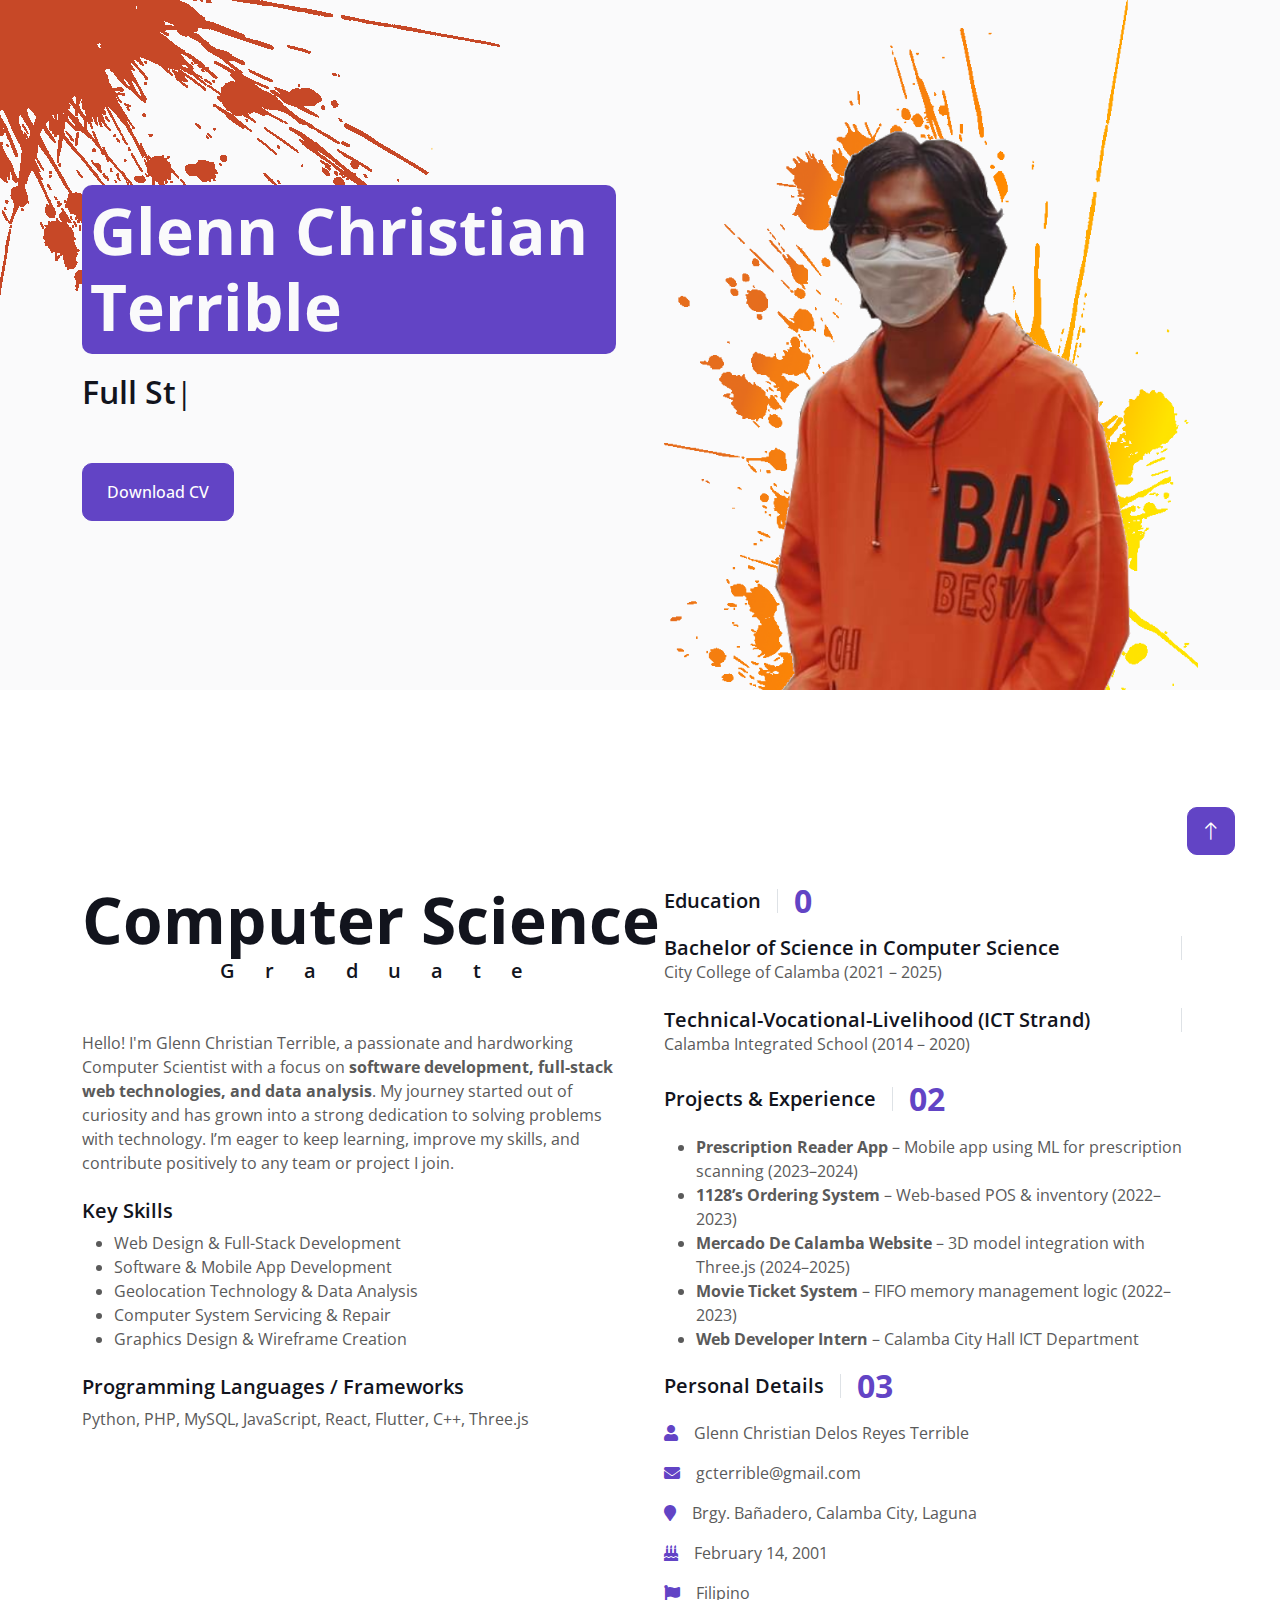
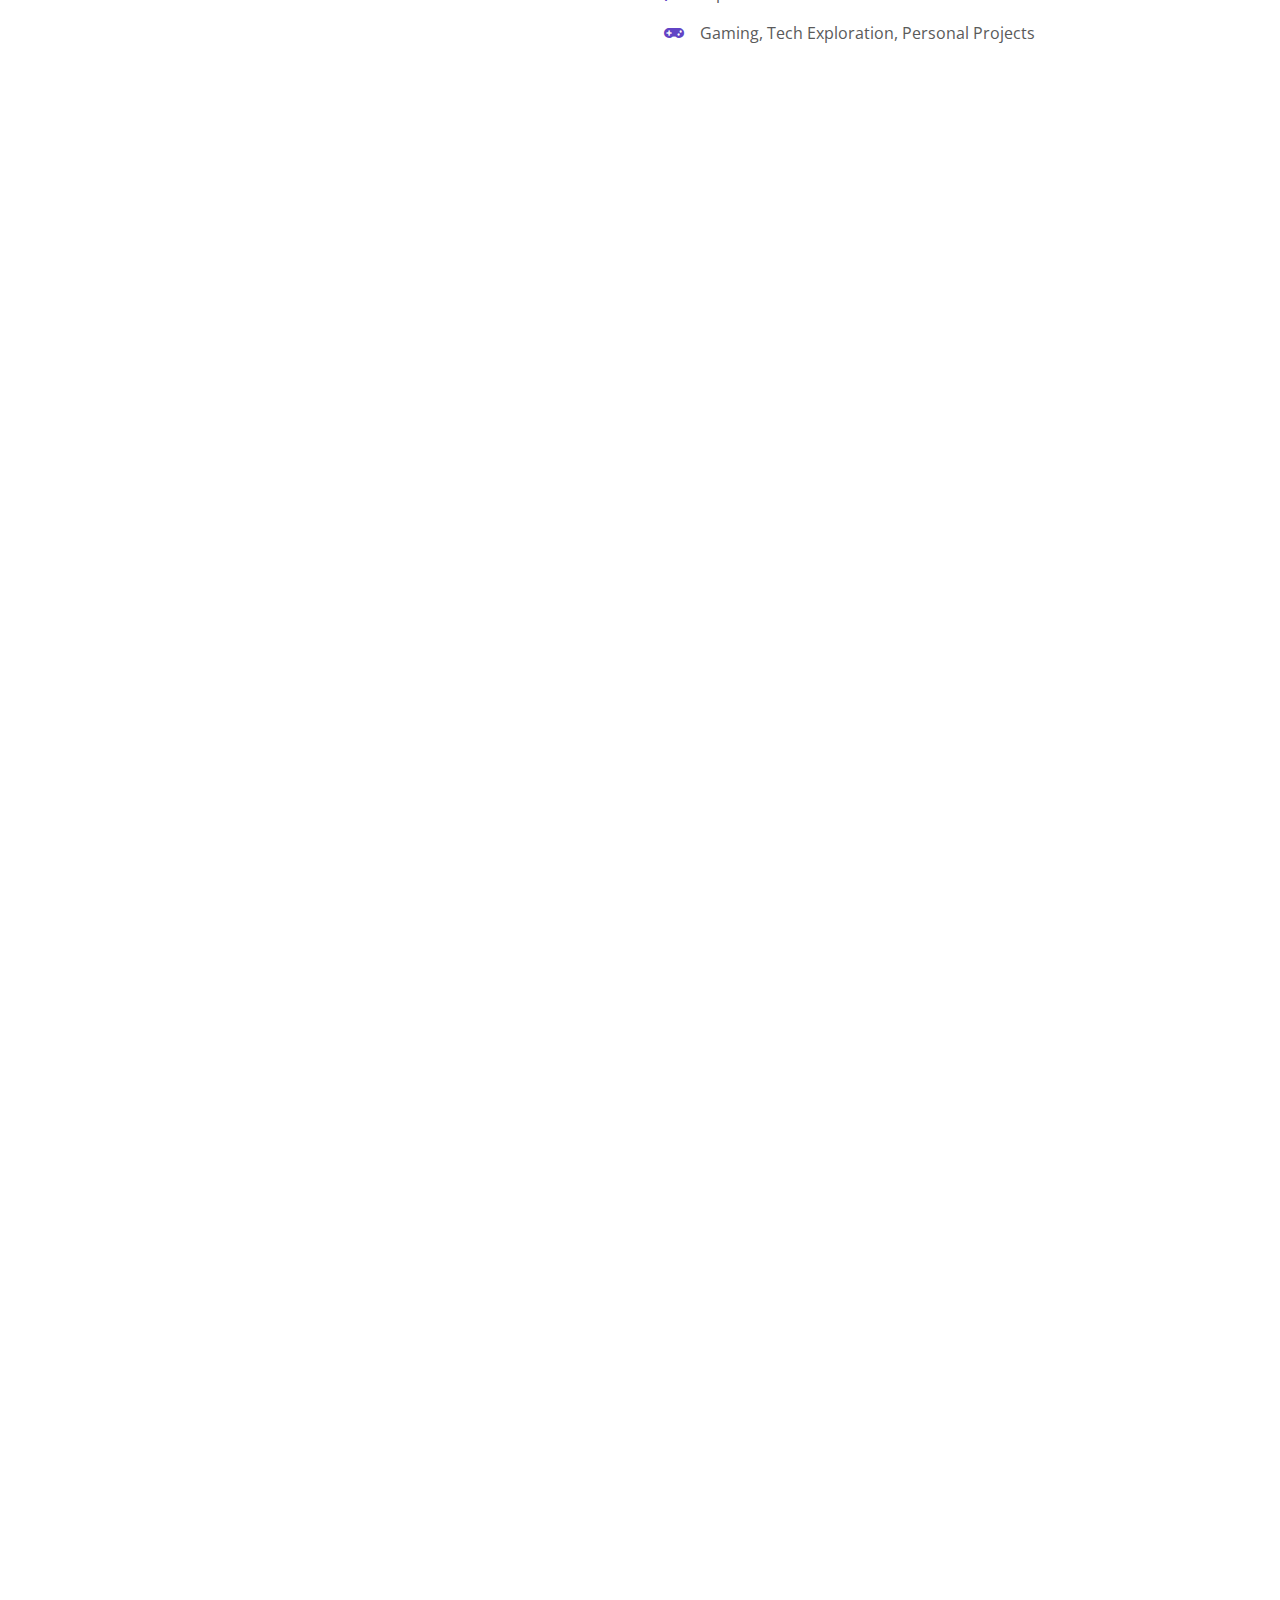
<file: index.html>
<!DOCTYPE html>
<html lang="en">

<head>
    <meta charset="utf-8">
    <title>My Portfolio</title>
    <meta content="width=device-width, initial-scale=1.0" name="viewport">
    <meta content="" name="keywords">
    <meta content="" name="description">

    <!-- Favicon -->
    <link href="img/favicon.ico" rel="icon">

    <!-- Google Web Fonts -->
    <link rel="preconnect" href="https://fonts.googleapis.com">
    <link rel="preconnect" href="https://fonts.gstatic.com" crossorigin>
    <link href="https://fonts.googleapis.com/css2?family=Open+Sans:wght@400;500;600;700;800&display=swap" rel="stylesheet"> 

    <!-- Icon Font Stylesheet -->
    <link href="https://cdnjs.cloudflare.com/ajax/libs/font-awesome/5.10.0/css/all.min.css" rel="stylesheet">
    <link href="https://cdn.jsdelivr.net/npm/bootstrap-icons@1.4.1/font/bootstrap-icons.css" rel="stylesheet">

    <!-- Libraries Stylesheet -->
    <link href="lib/animate/animate.min.css" rel="stylesheet">
    <link href="lib/lightbox/css/lightbox.min.css" rel="stylesheet">
    <link href="lib/owlcarousel/assets/owl.carousel.min.css" rel="stylesheet">

    <!-- Customized Bootstrap Stylesheet -->
    <link href="css/bootstrap.min.css" rel="stylesheet">

    <!-- Template Stylesheet -->
    <link href="css/style.css" rel="stylesheet">
    <style>
/* Additional Designs for Portfolio Section */
.portfolio-container {
    scrollbar-width: thin;
    scrollbar-color: #0d6efd #f1f1f1;
    border-radius: 12px;
    box-shadow: 0 4px 24px rgba(0,0,0,0.08);
    background: linear-gradient(135deg, #f8fafc 60%, #e3e8ee 100%);

    max-height: 900px;      /* Show more content */
    min-height: 600px;
    overflow-y: auto;
    overflow-x: hidden;
    z-index: 2;             /* Adjust z-index for stacking context */
    position: relative;     /* Needed for z-index to work */
}
.portfolio-container::-webkit-scrollbar {
    width: 12px;
    z-index: 3;             /* Ensure scrollbar is above background */
}
.portfolio-img {
    transition: transform 0.3s, box-shadow 0.3s;
    box-shadow: 0 2px 12px rgba(0,0,0,0.07);
    background: #fff;
    z-index: 2;
    position: relative;
}
.portfolio-img:hover {
    transform: scale(1.08); /* Less aggressive zoom for better layout */
    box-shadow: 0 6px 24px rgba(13,110,253,0.12);
    z-index: 3;             /* Bring hovered image above others */
}
.portfolio-btn .btn {
    transition: background 0.2s, color 0.2s, box-shadow 0.2s;
}
.portfolio-btn .btn:hover {
    background: #0d6efd;
    color: #fff;
    box-shadow: 0 2px 8px rgba(13,110,253,0.15);
}
.portfolio-item {
    margin-bottom: 16px;
}
</style>
</head>

<body data-bs-spy="scroll" data-bs-target=".navbar" data-bs-offset="51">
    <!-- Spinner Start -->
    <div id="spinner" class="show bg-white position-fixed translate-middle w-100 vh-100 top-50 start-50 d-flex align-items-center justify-content-center">
        <div class="spinner-border text-primary" style="width: 3rem; height: 3rem;" role="status">
            <span class="sr-only">Loading...</span>
        </div>
    </div>
    <!-- Spinner End -->


    <!-- Navbar Start -->
    <nav class="navbar navbar-expand-lg bg-white navbar-light fixed-top shadow py-lg-0 px-4 px-lg-5 wow fadeIn" data-wow-delay="0.1s">
        <a href="index.html" class="navbar-brand d-block d-lg-none">
            <h1 class="text-primary fw-bold m-0">Terrible</h1>
        </a>
        <button type="button" class="navbar-toggler" data-bs-toggle="collapse" data-bs-target="#navbarCollapse">
            <span class="navbar-toggler-icon"></span>
        </button>
        <div class="collapse navbar-collapse justify-content-between py-4 py-lg-0" id="navbarCollapse">
            <div class="navbar-nav ms-auto py-0">
                <a href="#home" class="nav-item nav-link active">Home</a>
                <a href="#about" class="nav-item nav-link">About Me</a>
            </div>
            <a href="index.html" class="navbar-brand bg-dark py-3 px-4 mx-3 d-none d-lg-block">
                <h1 class="text-light fw-bold m-0">Terrible</h1>
            </a>
            <div class="navbar-nav me-auto py-0">
                <a href="#project" class="nav-item nav-link">Portfolio</a>
                <a href="#contact" class="nav-item nav-link">Contact</a>
            </div>
        </div>
    </nav>
    <!-- Navbar End -->


    <!-- Header Start -->
    <div class="container-fluid bg-light my-6 mt-0" id="home">
        <div class="container">
            <div class="row g-5 align-items-center">
                <div class="col-lg-6 py-6 pb-0 pt-lg-0">
                    <h3 class="text-dark mb-3"></h3>
                    <h1 class="display-3 text-light rounded p-2 bg-primary mb-3">Glenn Christian Terrible</h1>
                    <h2 class="typed-text-output d-inline"></h2>
                    <div class="typed-text d-none"> Full Stack Developer, Apps Developer , Computer System Services</div>
                    <div class="d-flex align-items-center pt-5">
                        <a href="files/CV.pdf" class="btn btn-primary py-3 px-4 me-5">Download CV</a>
                    </div>
                </div>
                <div class="col-lg-6">
                    <img class="img-fluid" src="img/profile.png" alt="">
                </div>
            </div>
        </div>
    </div>
    <!-- Header End -->

<!-- About Start -->
<div class="container-xxl py-6" id="about">
    <div class="container">
        <div class="row g-5">
            <div class="col-lg-6 wow fadeInUp" data-wow-delay="0.1s">
                <div class="d-flex align-items-center mb-5">
                    <div class="years flex-shrink-0 text-center me-4">
                        <h1 class="display-3 mb-0">Computer Science</h1>
                        <h5 class="mb-0">Graduate</h5>
                    </div>
                    <h3 class="lh-base display-3 mb-0"></h3>
                </div>
                <p class="mb-4">
                    Hello! I'm Glenn Christian Terrible, a passionate and hardworking Computer Scientist 
                    with a focus on <b>software development, full-stack web technologies, and data analysis</b>. 
                    My journey started out of curiosity and has grown into a strong dedication to solving 
                    problems with technology. I’m eager to keep learning, improve my skills, and contribute 
                    positively to any team or project I join.
                </p>
                <h5 class="mt-4">Key Skills</h5>
                <ul>
                    <li>Web Design & Full-Stack Development</li>
                    <li>Software & Mobile App Development</li>
                    <li>Geolocation Technology & Data Analysis</li>
                    <li>Computer System Servicing & Repair</li>
                    <li>Graphics Design & Wireframe Creation</li>
                </ul>
                <h5 class="mt-4">Programming Languages / Frameworks</h5>
                <p>Python, PHP, MySQL, JavaScript, React, Flutter, C++, Three.js</p>
            </div>

            <div class="col-lg-6 wow fadeInUp" data-wow-delay="0.5s">
                <div class="d-flex align-items-center mb-3">
                    <h5 class="border-end pe-3 me-3 mb-0">Education</h5>
                    <h2 class="text-primary fw-bold mb-0" data-toggle="counter-up">01</h2>
                </div>
                <h5 class="border-end pe-3 me-3 mb-0">Bachelor of Science in Computer Science</h5>
                <p class="mb-4">City College of Calamba (2021 – 2025)</p>
                <h5 class="border-end pe-3 me-3 mb-0">Technical-Vocational-Livelihood (ICT Strand)</h5>
                <p class="mb-4">Calamba Integrated School (2014 – 2020)</p>

                <div class="d-flex align-items-center mb-3">
                    <h5 class="border-end pe-3 me-3 mb-0">Projects & Experience</h5>
                    <h2 class="text-primary fw-bold mb-0" data-toggle="counter-up">02</h2>
                </div>
                <ul>
                    <li><b>Prescription Reader App</b> – Mobile app using ML for prescription scanning (2023–2024)</li>
                    <li><b>1128’s Ordering System</b> – Web-based POS & inventory (2022–2023)</li>
                    <li><b>Mercado De Calamba Website</b> – 3D model integration with Three.js (2024–2025)</li>
                    <li><b>Movie Ticket System</b> – FIFO memory management logic (2022–2023)</li>
                    <li><b>Web Developer Intern</b> – Calamba City Hall ICT Department</li>
                </ul>

                <div class="d-flex align-items-center mb-3">
                    <h5 class="border-end pe-3 me-3 mb-0">Personal Details</h5>
                    <h2 class="text-primary fw-bold mb-0" data-toggle="counter-up">03</h2>
                </div>
                <p class="mb-3"><i class="fa fa-user text-primary me-3"></i>Glenn Christian Delos Reyes Terrible</p>
                <p class="mb-3"><i class="fa fa-envelope text-primary me-3"></i>gcterrible@gmail.com</p>
                <p class="mb-3"><i class="fa fa-map-marker text-primary me-3"></i>Brgy. Bañadero, Calamba City, Laguna</p>
                <p class="mb-3"><i class="fa fa-birthday-cake text-primary me-3"></i>February 14, 2001</p>
                <p class="mb-3"><i class="fa fa-flag text-primary me-3"></i>Filipino</p>
                <p class="mb-3"><i class="fa fa-gamepad text-primary me-3"></i>Gaming, Tech Exploration, Personal Projects</p>
            </div>
        </div>
    </div>
</div>
<!-- About End -->



    


    <!-- Portfolio Start -->
    <div class="container-xxl py-6 pt-5" id="project">
        <div class="container">
            <div class="row g-5 mb-5 align-items-center wow fadeInUp" data-wow-delay="0.1s">
                <div class="col-lg-6">
                    <h1 class="display-5 mb-0">My Projects</h1>
                </div>
                <div class="col-lg-6 text-lg-end">
                    <ul class="list-inline mx-n3 mb-0" id="portfolio-flters">
                        <li class="mx-3 active" data-filter="*">All Projects</li>
                        <li class="mx-3" data-filter=".first">Website</li>
                        <li class="mx-3" data-filter=".second">Graphic Design</li>
                        <li class="mx-3" data-filter=".third">Mobile Application</li>
                    </ul>
                </div>
            </div>
            <!-- Make portfolio items scrollable -->
            <div class="row g-4 portfolio-container wow fadeInUp"
                 data-wow-delay="0.1s"
                 style="max-height: 600px; overflow-y: auto;">
                <div class="col-lg-4 col-md-6 portfolio-item first">
                    <div class="portfolio-img rounded overflow-hidden">
                        <img class="img-fluid" src="img/Ordering System.jpg" alt="">
                        <div class="portfolio-btn">
                            <a class="btn btn-lg-square btn-outline-secondary border-2 mx-1" href="img/Ordering System.jpg" data-lightbox="portfolio"><i class="fa fa-eye"></i></a>
                            <a class="btn btn-lg-square btn-outline-secondary border-2 mx-1" href=""><i class="fa fa-link"></i></a>
                        </div>
                    </div>
                </div>
                <div class="col-lg-4 col-md-6 portfolio-item first">
                    <div class="portfolio-img rounded overflow-hidden">
                        <img class="img-fluid" src="img/Website_mercado.jpg" alt="">
                        <div class="portfolio-btn">
                            <a class="btn btn-lg-square btn-outline-secondary border-2 mx-1" href="img/Website_mercado.jpg" data-lightbox="portfolio"><i class="fa fa-eye"></i></a>
                            <!-- Lightbox for Additional Pictures (Carousel) -->
                            <a class="btn btn-lg-square btn-outline-secondary border-2 mx-1"
                               href="img/Website_mercado_2.jpg"
                               data-lightbox="portfolio"
                               data-title="Mobile App Screenshot 1">
                                <i class="fa fa-image"></i>
                            </a>
                            <a class="btn btn-lg-square btn-outline-secondary border-2 mx-1" href=""><i class="fa fa-link"></i></a>
                        </div>
                    </div>
                </div>
                <!-- Video Project Item Start -->
                <div class="col-lg-4 col-md-6 portfolio-item third">
                    <div class="portfolio-img rounded overflow-hidden" style="background:#000;">
                        <div style="position:relative; width:100%; padding-bottom:56.25%;">
                            <iframe src="https://www.youtube.com/embed/AsyAwsDdVUg"
                                    title="Project Video"
                                    allowfullscreen
                                    style="position:absolute;top:0;left:0;width:100%;height:120%;border:0;">
                            </iframe>
                        </div>
                        <div class="portfolio-btn">
                            <!-- Lightbox for Video -->
                            <a class="btn btn-lg-square btn-outline-secondary border-2 mx-1"
                               href="https://www.youtube.com/embed/AsyAwsDdVUg?autoplay=1"
                               data-lightbox="portfolio"
                               data-title="Mobile App Demo">
                                <i class="fa fa-play"></i>
                            </a>
                            <!-- Direct link to YouTube -->
                            <a class="btn btn-lg-square btn-outline-secondary border-2 mx-1"
                               href="https://www.youtube.com/watch?v=AsyAwsDdVUg"
                               target="_blank">
                                <i class="fa fa-eye"></i>
                            </a>
                        </div>
                    </div>
                </div>
                <!-- Video Project Item End -->
                <div class="col-lg-4 col-md-6 portfolio-item second">
                    <div class="portfolio-img rounded overflow-hidden">
                        <img class="img-fluid" src="img/bag_mockup (1).jpg" alt="">
                        <div class="portfolio-btn">
                            <a class="btn btn-lg-square btn-outline-secondary border-2 mx-1" href="img/bag_mockup (1).jpg" data-lightbox="portfolio"><i class="fa fa-eye"></i></a>
                        </div>
                    </div>
                </div>
                <div class="col-lg-4 col-md-6 portfolio-item second">
                    <div class="portfolio-img rounded overflow-hidden">
                        <img class="img-fluid" src="img/bag_mockup (1).png" alt="">
                        <div class="portfolio-btn">
                            <a class="btn btn-lg-square btn-outline-secondary border-2 mx-1" href="img/bag_mockup (1).png" data-lightbox="portfolio"><i class="fa fa-eye"></i></a>
                        </div>
                    </div>
                </div>
                <div class="col-lg-4 col-md-6 portfolio-item second">
                    <div class="portfolio-img rounded overflow-hidden">
                        <img class="img-fluid" src="img/tshirt_mockup.jpg" alt="">
                        <div class="portfolio-btn">
                            <a class="btn btn-lg-square btn-outline-secondary border-2 mx-1" href="img/tshirt_mockup.jpg" data-lightbox="portfolio"><i class="fa fa-eye"></i></a>
                        </div>
                    </div>
                </div>
                <div class="col-lg-4 col-md-6 portfolio-item second">
                    <div class="portfolio-img rounded overflow-hidden">
                        <img class="img-fluid" src="img/project-2.jpg" alt="">
                        <div class="portfolio-btn">
                            <a class="btn btn-lg-square btn-outline-secondary border-2 mx-1" href="img/project-2.jpg" data-lightbox="portfolio"><i class="fa fa-eye"></i></a>
                        </div>
                    </div>
                </div>
                
                <div class="col-lg-4 col-md-6 portfolio-item second">
                    <div class="portfolio-img rounded overflow-hidden">
                        <img class="img-fluid" src="img/project-3.jpg" alt="">
                        <div class="portfolio-btn">
                            <a class="btn btn-lg-square btn-outline-secondary border-2 mx-1" href="img/project-3.jpg" data-lightbox="portfolio"><i class="fa fa-eye"></i></a>
                        </div>
                    </div>
                </div>
   
                <div class="col-lg-4 col-md-6 portfolio-item second">
                    <div class="portfolio-img rounded overflow-hidden">
                        <img class="img-fluid" src="img/Pins_Dan.png" alt="" style="filter: brightness(1.25);">
                        <div class="portfolio-btn">
                            <a class="btn btn-lg-square btn-outline-secondary border-2 mx-1" href="img/Pins_Dan.png" data-lightbox="portfolio"><i class="fa fa-eye"></i></a>
                        </div>
                    </div>
                </div>
   
                <div class="col-lg-4 col-md-6 portfolio-item second">
                    <div class="portfolio-img rounded overflow-hidden">
                        <img class="img-fluid" src="img/Pins_Glenn.png" alt="" style="filter: brightness(1.25);">
                        <div class="portfolio-btn">
                            <a class="btn btn-lg-square btn-outline-secondary border-2 mx-1" href="img/Pins_Glenn.png" data-lightbox="portfolio"><i class="fa fa-eye"></i></a>
                        </div>
                    </div>
                </div>
   
                <div class="col-lg-4 col-md-6 portfolio-item second">
                    <div class="portfolio-img rounded overflow-hidden">
                        <img class="img-fluid" src="img/Pins_Jericho.png" alt="" style="filter: brightness(1.25);">
                        <div class="portfolio-btn">
                            <a class="btn btn-lg-square btn-outline-secondary border-2 mx-1" href="img/Pins_Jericho.png" data-lightbox="portfolio"><i class="fa fa-eye"></i></a>
                        </div>
                    </div>
                </div>
   
                <div class="col-lg-4 col-md-6 portfolio-item second">
                    <div class="portfolio-img rounded overflow-hidden">
                        <img class="img-fluid" src="img/Pins_Jermie.png" alt="" style="filter: brightness(1.25);">
                        <div class="portfolio-btn">
                            <a class="btn btn-lg-square btn-outline-secondary border-2 mx-1" href="img/Pins_Jermie.png" data-lightbox="portfolio"><i class="fa fa-eye"></i></a>
                        </div>
                    </div>
                </div>
   
                <div class="col-lg-4 col-md-6 portfolio-item second">
                    <div class="portfolio-img rounded overflow-hidden">
                        <img class="img-fluid" src="img/Pins_Nichole.png" alt="" style="filter: brightness(1.25);">
                        <div class="portfolio-btn">
                            <a class="btn btn-lg-square btn-outline-secondary border-2 mx-1" href="img/Pins_Nichole.png" data-lightbox="portfolio"><i class="fa fa-eye"></i></a>
                        </div>
                    </div>
                </div>
   
                <div class="col-lg-4 col-md-6 portfolio-item second">
                    <div class="portfolio-img rounded overflow-hidden">
                        <img class="img-fluid" src="img/Pins_Pam_Hat.png" alt="" style="filter: brightness(1.25);">
                        <div class="portfolio-btn">
                            <a class="btn btn-lg-square btn-outline-secondary border-2 mx-1" href="img/Pins_Pam_Hat.png" data-lightbox="portfolio"><i class="fa fa-eye"></i></a>
                        </div>
                    </div>
                </div>

                <div class="col-lg-4 col-md-6 portfolio-item second">
                    <div class="portfolio-img rounded overflow-hidden">
                        <img class="img-fluid" src="img/project-6.jpg" alt="">
                        <div class="portfolio-btn">
                            <a class="btn btn-lg-square btn-outline-secondary border-2 mx-1" href="img/project-6.jpg" data-lightbox="portfolio"><i class="fa fa-eye"></i></a>
                        </div>
                    </div>
                </div>

                
            </div>
            
        </div>
    </div>
    <!-- Portfolio End -->


    <!-- Contact Start -->
    <div class="container-xxl pb-5" id="contact">
        <div class="container py-5">
            <div class="row g-5 mb-5 wow fadeInUp" data-wow-delay="0.1s">
                <div class="col-lg-6">
                    <h1 class="display-5 mb-0">Let's Work Together</h1>
                </div>
                <div class="col-lg-6 text-lg-end">
                    <a class="btn btn-primary py-3 px-5" href="https://www.facebook.com/Terry.Kulit/" target="_blank">Say Hello</a>
                </div>
            </div>
            <div class="row g-5">
                <div class="col-lg-5 col-md-6 wow fadeInUp" data-wow-delay="0.1s">
                    <p class="mb-2">Address:</p>
                    <h3 class="fw-bold">Calamba City, Laguna</h3>
                    <hr class="w-100">
                    <p class="mb-2">Call me:</p>
                    <h3 class="fw-bold">+6391 0553 0865</h3>
                    <hr class="w-100">
                    <p class="mb-2">Mail me:</p>
                    <h3 class="fw-bold">gcterrible@gmail.com</h3>
                    <hr class="w-100">
                    <p class="mb-2">Follow me:</p>
                    <div class="d-flex pt-2">
                        <a class="btn btn-square btn-outline-dark me-2" target="_blank" href="https://x.com/TerribleGl35190"><i class="fab fa-twitter"></i></a>
                        <a class="btn btn-square btn-outline-primary me-2" target="_blank" href="https://www.facebook.com/Terry.Kulit/"><i class="fab fa-facebook-f"></i></a>
                        <a class="btn btn-square btn-outline-danger me-2" target="_blank" href="https://www.youtube.com/channel/UCrxC67LiFVozmzg6UPjh_Rw"><i class="fab fa-youtube"></i></a>
                        <a class="btn btn-square btn-outline-info me-2" target="_blank" href="https://www.linkedin.com/in/glenn-christian-terrible-2767a1240/"><i class="fab fa-linkedin-in"></i></a>
                    </div>
                </div>
                <div class="col-lg-7 col-md-6 wow fadeInUp" data-wow-delay="0.5s">
                    <p class="mb-4">The contact form is currently inactive.</p>
                    <form>
                        <div class="row g-3">
                            <div class="col-md-6" >
                                <div class="form-floating">
                                    <input type="text" class="form-control" disabled id="name" placeholder="Your Name">
                                    <label for="name">Your Name</label>
                                </div>
                            </div>
                            <div class="col-md-6">
                                <div class="form-floating">
                                    <input type="email" class="form-control"disabled id="email" placeholder="Your Email">
                                    <label for="email">Your Email</label>
                                </div>
                            </div>
                            <div class="col-12">
                                <div class="form-floating">
                                    <input type="text" class="form-control"disabled id="subject" placeholder="Subject">
                                    <label for="subject">Subject</label>
                                </div>
                            </div>
                            <div class="col-12">
                                <div class="form-floating">
                                    <textarea class="form-control" placeholder="Leave a message here"disabled id="message" style="height: 100px"></textarea>
                                    <label for="message">Message</label>
                                </div>
                            </div>
                            <div class="col-12">
                                <button class="btn btn-primary py-3 px-5"disabled type="submit">Send Message</button>
                            </div>
                        </div>
                    </form>
                </div>
            </div>
        </div>
    </div>
    <!-- Contact End -->


    


    <!-- Back to Top -->
    <a href="#" class="btn btn-lg btn-primary btn-lg-square back-to-top"><i class="bi bi-arrow-up"></i></a>


    <!-- JavaScript Libraries -->
    <script src="https://code.jquery.com/jquery-3.4.1.min.js"></script>
    <script src="https://cdn.jsdelivr.net/npm/bootstrap@5.0.0/dist/js/bootstrap.bundle.min.js"></script>
    <script src="lib/wow/wow.min.js"></script>
    <script src="lib/easing/easing.min.js"></script>
    <script src="lib/waypoints/waypoints.min.js"></script>
    <script src="lib/typed/typed.min.js"></script>
    <script src="lib/counterup/counterup.min.js"></script>
    <script src="lib/owlcarousel/owl.carousel.min.js"></script>
    <script src="lib/isotope/isotope.pkgd.min.js"></script>
    <script src="lib/lightbox/js/lightbox.min.js"></script>

    <!-- Template Javascript -->
    <script src="js/main.js"></script>
</body>

</html>
</file>
<file: css/style.css>
/********** Template CSS **********/
:root {
    --primary: #6244C5;
    --secondary: #FFC448;
    --light: #FAFAFB;
    --dark: #12141D;
}

.back-to-top {
    position: fixed;
    display: none;
    right: 45px;
    bottom: 45px;
    z-index: 99;
}

.my-6 {
    margin-top: 6rem;
    margin-bottom: 6rem;
}

.py-6 {
    padding-top: 6rem;
    padding-bottom: 6rem;
}


/*** Spinner ***/
#spinner {
    opacity: 0;
    visibility: hidden;
    transition: opacity .5s ease-out, visibility 0s linear .5s;
    z-index: 99999;
}

#spinner.show {
    transition: opacity .5s ease-out, visibility 0s linear 0s;
    visibility: visible;
    opacity: 1;
}


/*** Button ***/
.btn {
    font-weight: 500;
    transition: .5s;
}

.btn.btn-primary,
.btn.btn-secondary {
    color: #FFFFFF;
}

.btn-square {
    width: 38px;
    height: 38px;
}

.btn-sm-square {
    width: 32px;
    height: 32px;
}

.btn-lg-square {
    width: 48px;
    height: 48px;
}

.btn-square,
.btn-sm-square,
.btn-lg-square {
    padding: 0;
    display: flex;
    align-items: center;
    justify-content: center;
    font-weight: normal;
}


/*** Navbar ***/
.navbar.fixed-top {
    display: none;
    transition: .5s;
}

.navbar .navbar-nav .nav-link {
    padding: 20px 15px;
    color: var(--dark);
    font-size: 18px;
    font-weight: 600;
    outline: none;
}

.navbar .navbar-nav .nav-link:hover,
.navbar .navbar-nav .nav-link.active {
    color: var(--primary);
}

@media (max-width: 991.98px) {
    .navbar .navbar-nav .nav-link  {
        padding: 10px 0;
    }
}


/*** Header ***/
#home {
    margin-bottom: 6rem;
    background: url(../img/bg-header.png) left top no-repeat;
}

.typed-cursor {
    font-size: 30px;
    color: var(--dark);
}

.btn-play {
    position: relative;
    display: block;
    box-sizing: content-box;
    width: 16px;
    height: 26px;
    border-radius: 100%;
    border: none;
    outline: none !important;
    padding: 18px 20px 20px 28px;
    background: var(--primary);
}

.btn-play:before {
    content: "";
    position: absolute;
    z-index: 0;
    left: 50%;
    top: 50%;
    transform: translateX(-50%) translateY(-50%);
    display: block;
    width: 60px;
    height: 60px;
    background: var(--primary);
    border-radius: 100%;
    animation: pulse-border 1500ms ease-out infinite;
}

.btn-play:after {
    content: "";
    position: absolute;
    z-index: 1;
    left: 50%;
    top: 50%;
    transform: translateX(-50%) translateY(-50%);
    display: block;
    width: 60px;
    height: 60px;
    background: #FFFFFF;
    border-radius: 100%;
    transition: all 200ms;
}

.btn-play span {
    display: block;
    position: relative;
    z-index: 3;
    width: 0;
    height: 0;
    left: -1px;
    border-left: 16px solid var(--primary);
    border-top: 11px solid transparent;
    border-bottom: 11px solid transparent;
}

@keyframes pulse-border {
    0% {
        transform: translateX(-50%) translateY(-50%) translateZ(0) scale(1);
        opacity: 1;
    }

    100% {
        transform: translateX(-50%) translateY(-50%) translateZ(0) scale(2);
        opacity: 0;
    }
}

.modal-video .modal-dialog {
    position: relative;
    max-width: 800px;
    margin: 60px auto 0 auto;
}

.modal-video .modal-body {
    position: relative;
    padding: 0px;
}

.modal-video .close {
    position: absolute;
    width: 30px;
    height: 30px;
    right: 0px;
    top: -30px;
    z-index: 999;
    font-size: 30px;
    font-weight: normal;
    color: #FFFFFF;
    background: #000000;
    opacity: 1;
}


/*** About ***/
#about .years .display-1 {
    font-size: 10rem;
    line-height: 9rem;
}

#about .years h5 {
    letter-spacing: 30px;
    margin-right: -30px;
}


/*** Skills ***/
#skill .progress {
    height: 5px;
    border-radius: 5px;
}

#skill .progress .progress-bar {
    width: 0px;
    border-radius: 5px;
    transition: 3s;
}

#skill .nav-pills .nav-link {
    color: var(--dark);
}

#skill .nav-pills .nav-link.active {
    color: #FFFFFF;
}

#skill .tab-content hr {
    width: 30px;
}


/*** Service ***/
.service-item .bg-icon {
    width: 100px;
    height: 100px;
    display: flex;
    align-items: center;
    justify-content: center;
    background: url(../img/bg-icon.png) center center no-repeat;
    background-size: cover;
}


/*** Project Portfolio ***/
#portfolio-flters li {
    display: inline-block;
    font-weight: 500;
    color: var(--dark);
    cursor: pointer;
    transition: .5s;
    border-bottom: 2px solid transparent;
}

#portfolio-flters li:hover,
#portfolio-flters li.active {
    color: var(--primary);
    border-color: var(--primary);
}

.portfolio-img {
    position: relative;
}

.portfolio-btn {
    position: absolute;
    width: 100%;
    height: 100%;
    top: 0;
    left: 0;
    background: rgba(98, 68, 197, .9);
    display: flex;
    align-items: flex-end;
    justify-content: flex-start;
    padding: 30px;
    padding-bottom: 100px !important;
    opacity: 0;
    transition: .5s;
}

.portfolio-item:hover .portfolio-btn {
    opacity: 1;
    padding-bottom: 30px !important;
}


/*** Team ***/
.team-item img {
    transition: .5s;
}

.team-item:hover img {
    opacity: .7;
}

.team-item .team-text {
    position: absolute;
    left: 0;
    right: 60px;
    bottom: 30px;
    display: flex;
    align-items: center;
    justify-content: space-between;
    opacity: 0;
    transition: .5s;
}

.team-item:hover .team-text {
    right: 30px;
    opacity: 1;
}

.team-item .team-text div {
    transition: .5s;
}

.team-item:hover .team-text div {
    margin-left: 30px;
}


/*** Testimonial ***/
.testimonial-left,
.testimonial-right {
    position: relative;
}

.testimonial-left img,
.testimonial-right img {
    position: absolute;
    padding: 5px;
    border: 1px solid var(--secondary);
    border-radius: 70px;
}

.testimonial-left img:nth-child(1),
.testimonial-right img:nth-child(3) {
    width: 70px;
    height: 70px;
    top: 10%;
    left: 50%;
    transform: translateX(-50%);
}

.testimonial-left img:nth-child(2),
.testimonial-right img:nth-child(2) {
    width: 60px;
    height: 60px;
    top: 50%;
    left: 10%;
    transform: translateY(-50%);
}

.testimonial-left img:nth-child(3),
.testimonial-right img:nth-child(1) {
    width: 50px;
    height: 50px;
    bottom: 10%;
    right: 10%;
}

.testimonial-carousel .owl-item img {
    width: 120px;
    height: 120px;
}

.testimonial-carousel .testimonial-icon {
    position: absolute;
    width: 40px;
    height: 40px;
    left: 50%;
    bottom: -15px;
    transform: translateX(-50%);
    display: flex;
    align-items: center;
    justify-content: center;
    background: #FFFFFF;
    border: 1px solid var(--secondary);
    border-radius: 60px;
}

.testimonial-carousel .owl-dots {
    height: 40px;
    margin-top: 25px;
    display: flex;
    align-items: center;
    justify-content: center;
}

.testimonial-carousel .owl-dot {
    position: relative;
    display: inline-block;
    margin: 0 5px;
    width: 30px;
    height: 30px;
    background: #FFFFFF;
    border: 2px solid var(--secondary);
    border-radius: 30px;
    transition: .5s;
}

.testimonial-carousel .owl-dot::after {
    position: absolute;
    content: "";
    width: 16px;
    height: 16px;
    top: 5px;
    left: 5px;
    border-radius: 16px;
    background: var(--secondary);
    transition: .5s;
}

.testimonial-carousel .owl-dot.active::after {
    background: var(--primary);
}
</file>
